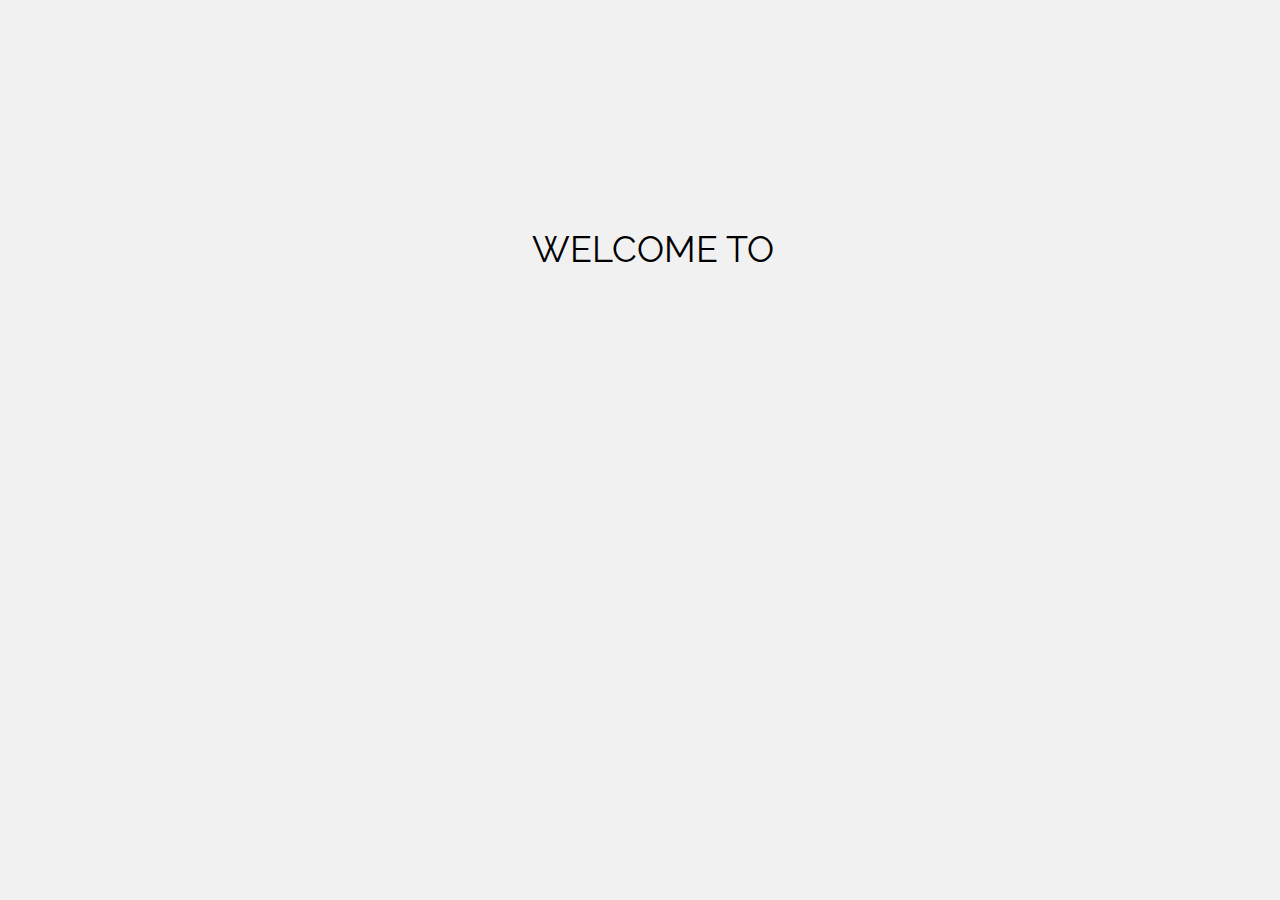
<file: index.html>
<!DOCTYPE html>
<html lang="en">

<head>
    <meta charset="UTF-8">
    <meta http-equiv="X-UA-Compatible" content="IE=edge">
    <meta name="viewport" content="width=device-width, initial-scale=1.0">
    <link rel="stylesheet" href="./styles/global-styles.css">
    <link rel="stylesheet" href="./styles/index.css">
    <link rel="icon" href="./resources/J.png">
    <script src="./functionality/navigation.js"></script>
    <script src="./functionality/index.js"></script>
    <title>Welcome</title>
</head>

<body>
    <h1 id='header1'></h1>
    <button onclick="goHome()" id="buttonAppear">Continue</button>
</body>

</html>
</file>
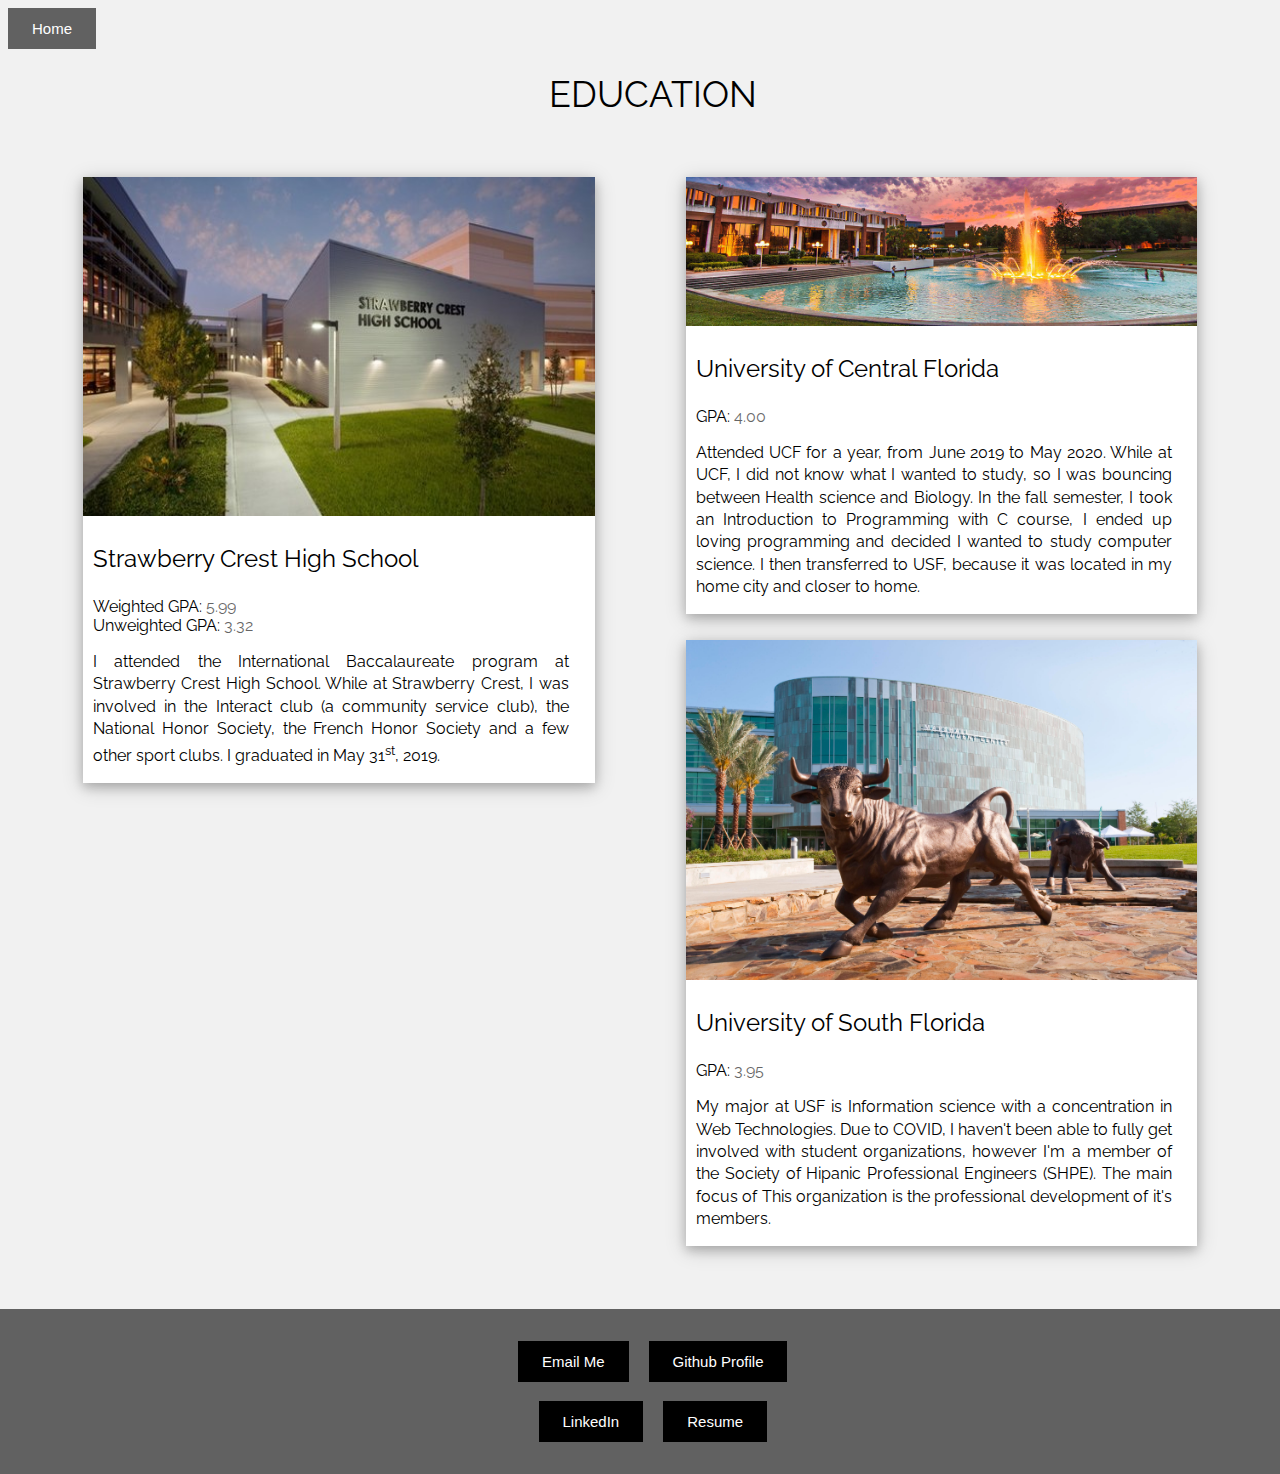
<file: Education.html>
<!DOCTYPE html>
<html lang="en">

<head>
    <meta charset="UTF-8">
    <meta name="viewport" content="width=device-width, initial-scale=1.0">
    <link rel="stylesheet" href="/styles/global-styles.css">
    <link rel="stylesheet" href="/styles/Education.css">
    <link rel="icon" href="./resources/J.png">
    <script src="./functionality/navigation.js"></script>
    <title>My Education</title>
</head>

<body>
    <button onclick="goHome()" class="home-button">Home</button>

    <h1 style="text-align: center;font-size: 36px;">EDUCATION</h1>

    <div class="flex-container">
        <!--Left column-->
        <div id='left-column'>

            <div class="cards left-cards">
                <img src="/resources/strawberry_crest.jpg" alt="High School" width="100%">
                <h3>Strawberry Crest High School</h3>

                <p class="card-sub-header">
                    Weighted GPA: <span class="gpa">5.99</span>
                    <br>
                    Unweighted GPA: <span class="gpa">3.32</span>
                </p>
                <p class="card-paragraphs">
                    I attended the International Baccalaureate program at Strawberry Crest High School. While at
                    Strawberry Crest, I was involved in the Interact club (a community service club), the National
                    Honor Society, the French Honor Society and a few other sport clubs. I graduated in
                    May 31<sup>st</sup>, 2019.
                </p>
            </div>
        </div>

        <!--Right column-->
        <div id='right-column'>
            <div class="cards right-cards">
                <img id="ucf" src="/resources/UCF.jpg" alt="" width="100%">
                <h3>University of Central Florida</h3>

                <p class="card-sub-header">GPA: <span class="gpa">4.00</span></p>
                <p class="card-paragraphs">
                    Attended UCF for a year, from June 2019 to May 2020. While at UCF, I did not know what I
                    wanted to study, so I was bouncing between Health science and Biology. In the fall semester,
                    I took an Introduction to Programming with C course, I ended up loving programming and decided
                    I wanted to study computer science. I then transferred to USF, because it was located in my
                    home city and closer to home.
                </p>
            </div>

            <div class="cards right-cards">
                <img src="/resources/USF.jpg" alt="University of South Florida" class="USF" width="100%">
                <h3>University of South Florida</h3>

                <p class="card-sub-header">GPA: <span class="gpa">3.95</span></p>
                <p class="card-paragraphs">
                    My major at USF is Information science with a concentration in Web Technologies. Due to COVID,
                    I haven't been able to fully get involved with student organizations, however I'm a
                    member of the Society of Hipanic Professional Engineers (SHPE). The main focus of This organization
                    is the professional development of it's members.
                </p>
            </div>
        </div>
    </div>

    <!--Footer, same for all pages-->
    <footer>
        <button onclick="sendEmail()">Email Me</button> &nbsp;&nbsp;&nbsp;
        <button onclick="goToGithub()">Github Profile</button>
        <br><br>
        <button onclick="goToLinkedin()">LinkedIn</button> &nbsp;&nbsp;&nbsp;
        <button onclick="goToResume()">Resume</button>
    </footer>
</body>

</html>
</file>
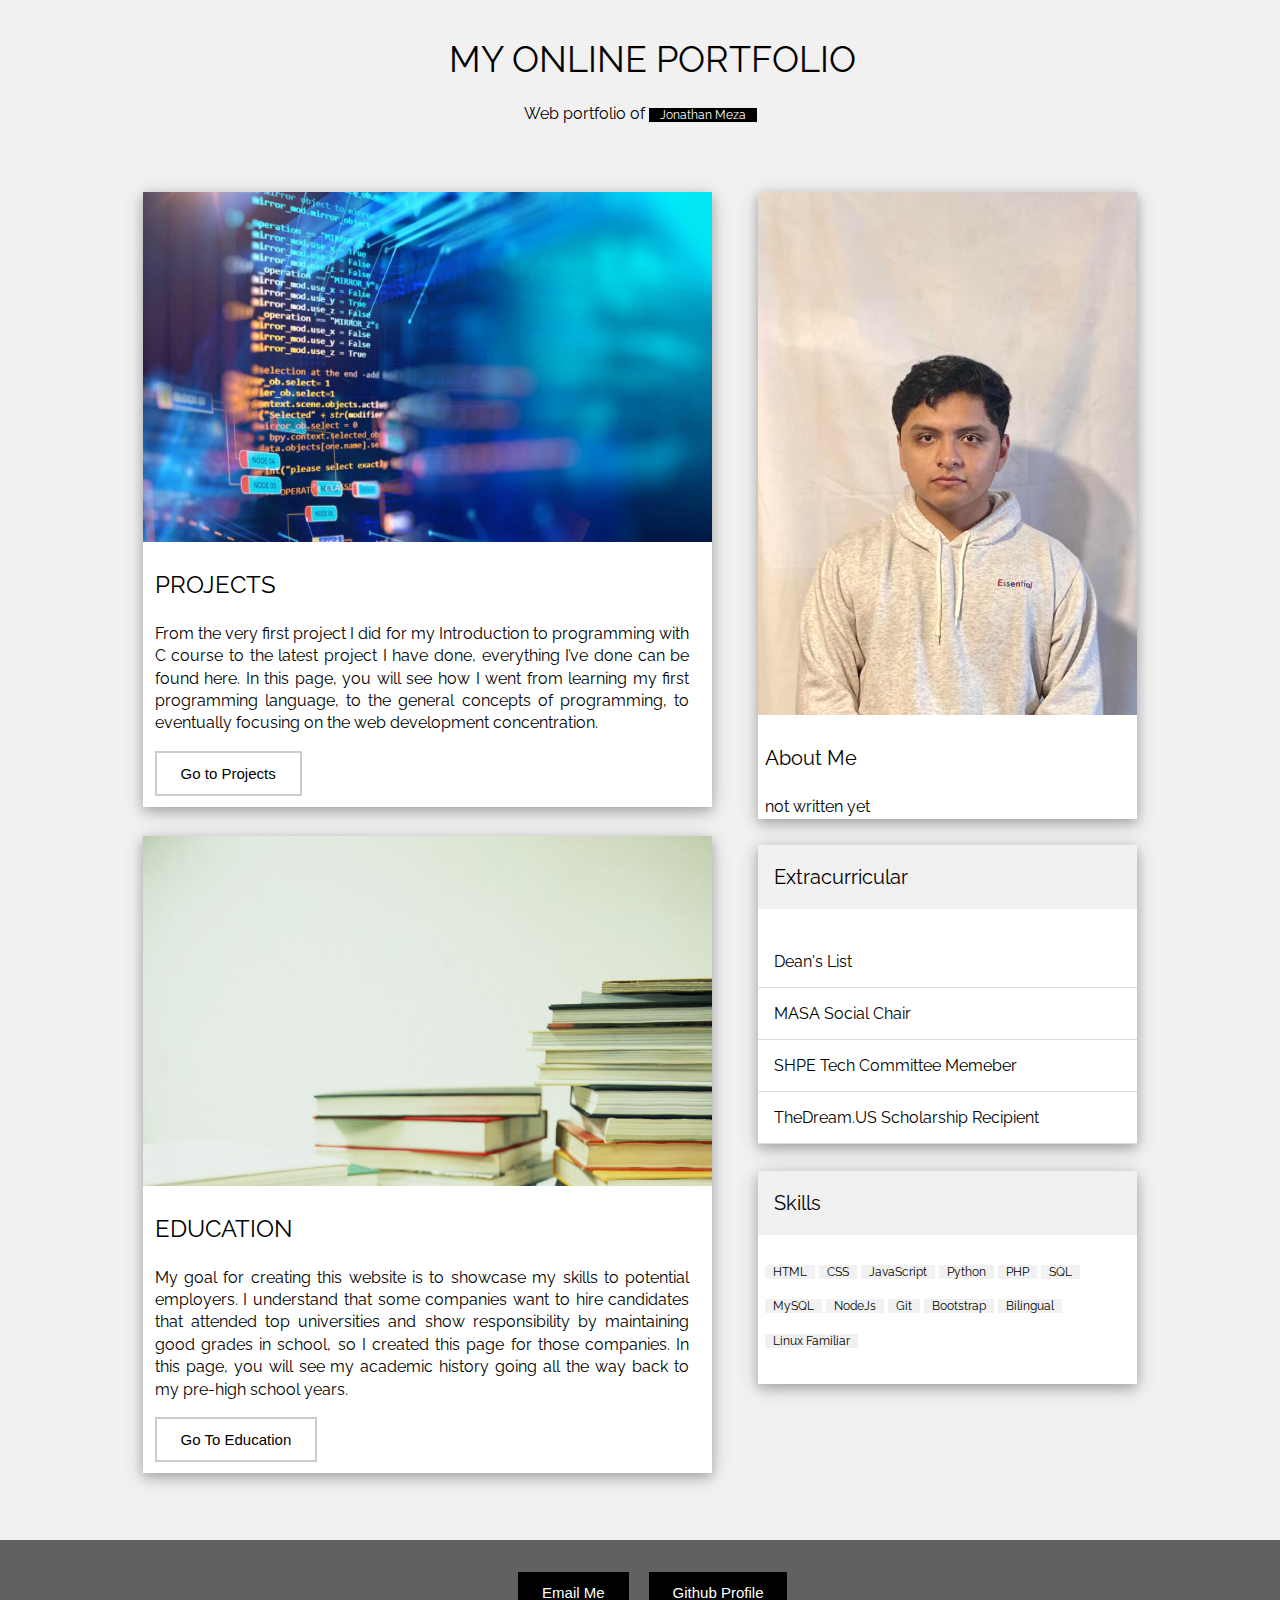
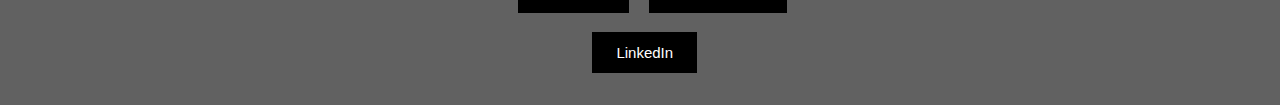
<file: home.html>
<!DOCTYPE html>
<html lang="en">

<head>
    <meta charset="UTF-8">
    <meta name="viewport" content="width=device-width, initial-scale=1.0">
    <link rel="stylesheet" href="./styles/home.css">
    <link rel="icon" href="./resources/J.png">
    <link rel="stylesheet" href="./styles/global-styles.css">
    <script src="./functionality/navigation.js"></script>
    <title>Hi, I'm Jonathan</title>
</head>

<body>

    <h1>MY ONLINE PORTFOLIO</h1>
    <p style="text-align:center; padding-bottom: 3%;">Web portfolio of <span class="heading-span">&nbsp;Jonathan
            Meza&nbsp;</span></p>

    <div class="flex-container">
        <!--Left column-->
        <div id='left-column'>
            <div class="cards left-cards">
                <img src="/resources/code_image.jpg" alt="Image of Code" width="100%" height="350px">
                <h3>PROJECTS</h3>

                <p class="card-paragraphs">
                    From the very first project I did for my Introduction to programming with C course to the latest
                    project I have done, everything I’ve done can be found here. In this page, you will see how I went
                    from learning my first programming language, to the general concepts of programming, to eventually
                    focusing on the web development concentration.
                </p>

                <button class="card-button" onclick="goToProjects()">Go to Projects</button>
            </div>

            <div class="cards left-cards">
                <img src="/resources/education.jpg" alt="Books" width="100%" height="350px">
                <h3>EDUCATION</h3>

                <p class="card-paragraphs">
                    My goal for creating this website is to showcase my skills to potential employers. I understand that
                    some companies want to hire candidates that attended top universities and show responsibility by
                    maintaining good grades in school, so I created this page for those companies. In this page, you
                    will see my academic history going all the way back to my pre-high school years.
                </p>

                <button class="card-button" onclick="goToEducation()">Go To Education</button>
            </div>
        </div>

        <!--Right column-->
        <div id='right-column'>
            <div class="cards right-cards">
                <img id='jonathan' src="/resources/pfp.jpg" alt="Picture of me" width="100%" height="100%">
                <h4>About Me</h4>

                <p class="card-paragraphs">not written yet</p>
            </div>

            <div class="cards right-cards">
                <h4 class="grey-background">Extracurricular</h4>
                <ul>
                    <li>Dean's List</li>
                    <li>MASA Social Chair</li>
                    <li>SHPE Tech Committee Memeber</li>
                    <li>TheDream.US Scholarship Recipient</li>
                </ul>
            </div>

            <div class="cards right-cards">
                <h4 class="grey-background">Skills</h4>
                <p class="skills-par">
                    <span>HTML</span>
                    <span>CSS</span>
                    <span>JavaScript</span>
                    <span>Python</span>
                    <span>PHP</span>
                    <span>SQL</span>
                    <span>MySQL</span>
                    <span>NodeJs</span>
                    <span>Git</span>
                    <span>Bootstrap</span>
                    <span>Bilingual</span>
                    <span>Linux Familiar</span>
                    <span></span>
                </p>
            </div>
        </div>
    </div>

    <!--Footer, same for all pages-->
    <footer>
        <button onclick="sendEmail()">Email Me</button> &nbsp;&nbsp;&nbsp;
        <button onclick="goToGithub()">Github Profile</button>
        <br><br>
        <button onclick="goToLinkedin()">LinkedIn</button> &nbsp;&nbsp;&nbsp;
    </footer>

</body>

</html>
</file>
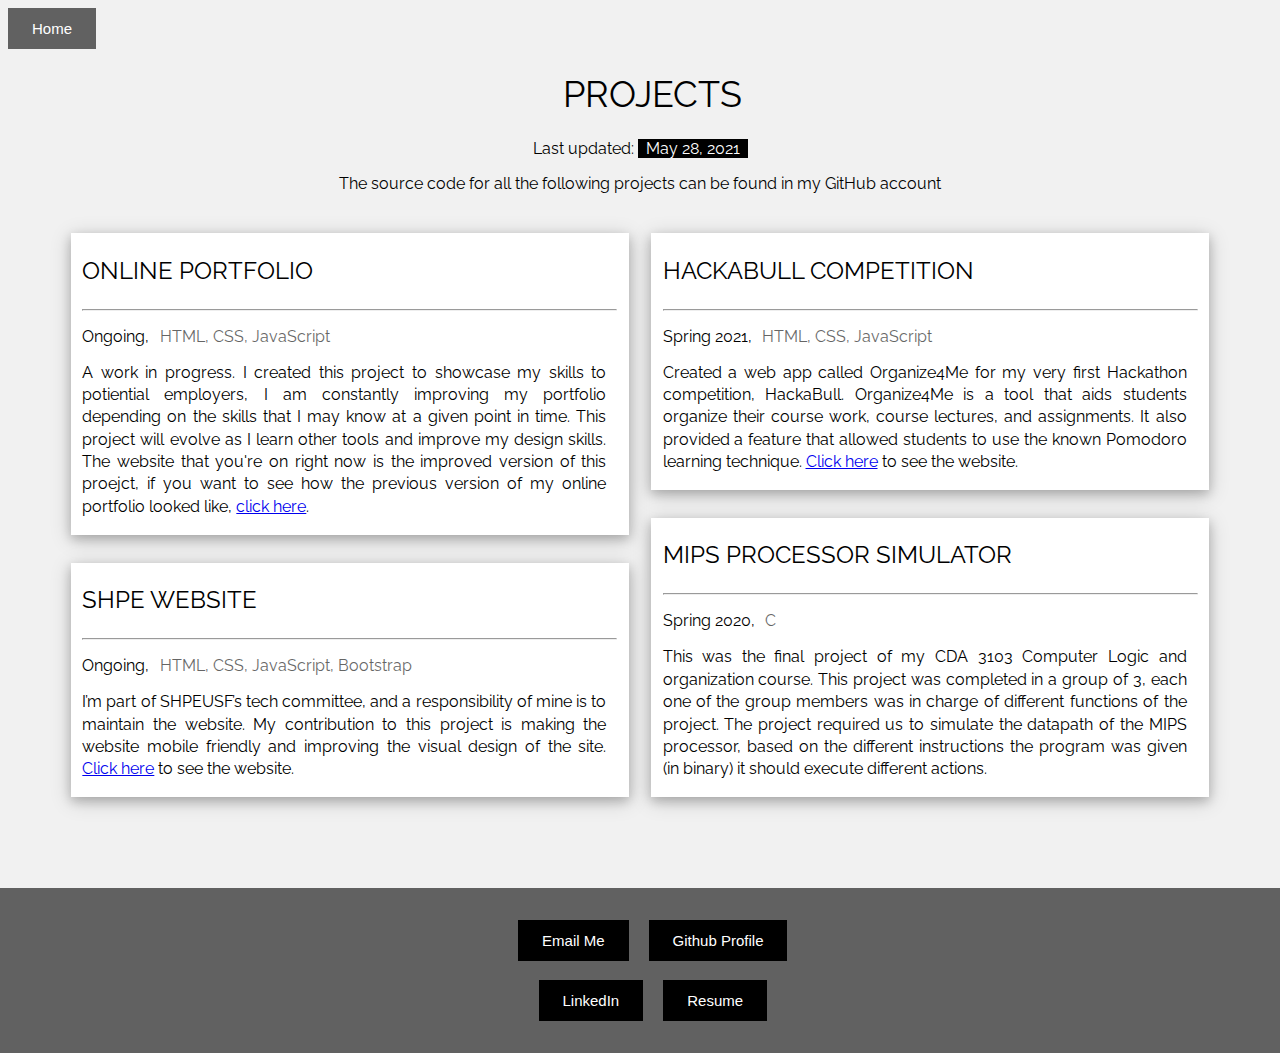
<file: Projects.html>
<!DOCTYPE html>
<html lang="en">

<head>
    <meta charset="UTF-8">
    <meta name="viewport" content="width=device-width, initial-scale=1.0">
    <link rel="stylesheet" href="/styles/global-styles.css">
    <link rel="stylesheet" href="/styles/Projects.css">
    <link rel="icon" href="./resources/J.png">
    <script src="./functionality/navigation.js"></script>
    <title>Projects</title>
</head>

<body>
    <button onclick="goHome()" class="home-button">Home</button>
    <h1 style="text-align: center;font-size: 36px;">PROJECTS</h1>
    <p style="text-align:center;">Last updated: <span class="heading-span">&nbsp; May 28, 2021 &nbsp;</span></p>
    <p style="text-align:center;">The source code for all the following projects can be found in my GitHub account</p>

    <div class="flex-container">
        <!--Left column-->
        <div id='left-column'>
            <div class="cards">
                <h3>ONLINE PORTFOLIO</h3>
                <hr>
                <p class="card-sub-header">Ongoing,<span class="technologies">HTML, CSS, JavaScript</span></p>

                <p class="card-paragraphs">
                    A work in progress. I created this project to showcase my skills to potiential employers, I am
                    constantly improving my portfolio depending on the skills that I may know
                    at a given point in time. This project will evolve as I learn other tools and improve my design
                    skills. The website that you're on right now is the improved version of this proejct, if you want to
                    see how the previous version of my online portfolio looked like,
                    <a href="https://jonathanmezaalarcon.github.io/Personal-Website/index.html" target="_blank">click
                        here</a>.
                </p>
            </div>
            <div class="cards">
                <h3>SHPE WEBSITE</h3>
                <hr>
                <p class="card-sub-header">Ongoing,<span class="technologies">HTML, CSS, JavaScript, Bootstrap</span>
                </p>

                <p class="card-paragraphs">
                    I’m part of SHPEUSF’s tech committee, and a responsibility of mine is to maintain the website. My
                    contribution to this project is making the website mobile friendly and improving the visual design
                    of the site.
                    <a href="http://SHPEUSF.com" target="_blank">Click here</a> to see the website.
                </p>
            </div>

        </div>

        <!--Right column-->
        <div id='right-column'>

            <div class="cards">
                <h3>HACKABULL COMPETITION</h3>
                <hr>
                <p class="card-sub-header">Spring 2021,<span class="technologies">HTML, CSS, JavaScript</span></p>

                <P class="card-paragraphs">
                    Created a web app called Organize4Me for my very first Hackathon competition, HackaBull. Organize4Me
                    is a tool that aids students organize their course work, course lectures, and assignments. It also
                    provided a feature that allowed students to use the known Pomodoro learning technique.
                    <a href="https://optimistic-spence-06c9d8.netlify.app/landing_page/" target="_blank">Click here</a>
                    to see the website.
                </P>
            </div>

            <div class="cards">
                <h3>MIPS PROCESSOR SIMULATOR</h3>
                <hr>
                <p class="card-sub-header">Spring 2020,<span class="technologies">C</span></p>

                <p class="card-paragraphs">
                    This was the final project of my CDA 3103 Computer Logic and organization course.
                    This project was completed in a group of 3, each one of the group members was in
                    charge of different functions of the project. The project required us
                    to simulate the datapath of the MIPS processor, based on the different instructions
                    the program was given (in binary) it should execute different actions.
                </p>
            </div>
        </div>
    </div>

    <!--Footer, same for all pages-->
    <footer>
        <button onclick="sendEmail()">Email Me</button> &nbsp;&nbsp;&nbsp;
        <button onclick="goToGithub()">Github Profile</button>
        <br><br>
        <button onclick="goToLinkedin()">LinkedIn</button> &nbsp;&nbsp;&nbsp;
        <button onclick="goToResume()">Resume</button>
    </footer>
</body>

</html>
</file>
<file: styles/global-styles.css>
@import url('https://fonts.googleapis.com/css2?family=Raleway:wght@300;500&display=swap');

body {
  background-color: #f1f1f1;
  font-family: "Raleway", sans-serif;
}

.card-paragraphs, h3, h4, h1, .card-sub-header {
  padding-left: 2%;
  font-weight: normal;
}

h3 {
  font-size: 24px;
}

h4 {
  font-size: 20px;
}

.flex-container {
  display: flex;
  justify-content: center;
  margin-left: 5%;
  margin-right: 5%;
  padding-bottom: 3%;
}

footer {
  background-color: #616161;
  color: #fff;
  padding-left: 2%;
  padding-top: 32px;
  padding-bottom: 32px;
  position: absolute;
  left: 0;
  width: 98%;
  text-align: center;
}

.cards {
  background-color: white;
  box-shadow: 0 4px 10px 0 rgb(0 0 0 / 20%), 0 4px 20px 0 rgb(0 0 0 / 19%);
  margin-bottom: 5%;
}

.cards:hover {
  transform: scale(1.03);
}

button {
  background-color: black;
  color: white;
  padding: 12px 24px;
  text-align: center;
  font-size: 15px;
  border: none;
  cursor: pointer;
}

button:hover, .card-button:hover {
  opacity: 0.3;
  transform: scale(0.9);
}

.card-button {
  background-color: white;
  color: black;
  border: 2px solid #ccc;
  margin-bottom: 2%;
  margin-left: 2%;
  cursor: pointer;
}

.card-paragraphs {
  text-align: justify;
  padding-right: 4%;
  line-height: 1.4;
}

.heading-span {
  background-color: black;
  color: white;
}

.home-button {
  background-color: #616161;
}

@media (max-width: 426px){
  .card-paragraphs {
    text-align: left;
    line-height: normal;
    padding-left: 5%;
    padding-right: 5%;
    font-size: 13px;
  }

  h3 {
    padding-left: 5%;
  }
}
</file>
<file: styles/index.css>
h1 {
    text-align: center;
    font-size: 36px;
    margin-top: 3%; 
    padding-top: 15%;
}

button {
    position: relative;
    left: 47%;
    margin-top: 40px;
    visibility: hidden;
}

@media (max-width: 425px){
    #header1 { font-size: 19px;}

    button {left: 34%; }
}
</file>
<file: styles/Education.css>
#left-column {
    margin-right: 8%;
    width: 45%;
    float: left;
  }
  
#right-column {
    width: 45%;
    float: right;
}

h1 {
    padding-bottom: 3%;
}

.card-paragraphs {
    padding-right: 5%;
    padding-bottom: 3%;
}
.gpa {
    opacity: 0.6;
}

@media (max-width: 426px){
    h1 {font-size: 23px;}
    .flex-container {
      flex-direction: column;
    }

    #left-column, #right-column {
      margin-right: 0%;
      width: 100%;
    }

    .card-paragraphs {
      padding-bottom: 5%;
      font-size: 13px;
  }

  h3, .card-sub-header {
      padding-left: 5%;
  }

  #ucf {
    height: 170px;
  }
}
</file>
<file: styles/home.css>
#left-column {
  margin-right: 2%;
  width: 66.6666%;
  float: left;
}

h1 {
  text-align: center;font-size: 36px;margin-top: 3%;
}
  
#right-column {
  width: 33.3333%;
}

span {
  background-color: #f1f1f1;
  color: #000;
  font-size: 12px;
  text-align: center;
  display: inline-block;
  padding-left: 8px;
  padding-right: 8px;
  margin-bottom: 16px;
}

ul {
  list-style-type: none;
  padding: 0;
  margin: 0;
}

li {
  padding: 8px 16px;
  padding-top: 16px!important;
  padding-bottom: 16px!important;
  border-bottom: 1px solid #ddd;
}

li:hover {
  background-color: #f1f1f1;
}

span:hover {
  background-color: black;
  color: white;
}

.grey-background {
  background-color: #f1f1f1;
  color: #000;
  padding: 20px 16px;
}

.skills-par {
  margin-left: 2%;
  padding-bottom: 20px;
}

@media (max-width: 1441px){
  #left-column {
    margin-right: 4%;
    width: 50%;
    float: left;
  }
}

@media (max-width: 426px){
  h1 {font-size: 23px;}
  .flex-container {
    flex-direction: column;
  }

  #left-column, #right-column {
    margin-right: 0%;
    width: 100%;
  }

  #jonathan {
    height: 450px;
  }
}
</file>
<file: styles/Projects.css>
#right-column {
width: 50%;
}

#left-column {
width: 50%;
margin-right: 2%;
}

hr, .technologies {
    margin: 2%;
}

h3 {
    padding-top: 4%;
}

.technologies {
    opacity: 0.6;
}

a:hover {
    color:red;
}

.flex-container {
    padding-bottom: 5%;
}

.card-paragraphs {
    padding-bottom: 3%;
}

@media (max-width: 426px){
    .flex-container {
        flex-direction: column;
    }
    #left-column, #right-column {
      margin-right: 0%;
      width: 100%;
    }
    .card-paragraphs {
        padding-bottom: 5%;
        font-size: 13px;
    }

    h3, .card-sub-header {
        padding-left: 5%;
    }

    hr {
        margin-left: 5%;
        margin-right: 5%;
    }
}
</file>
